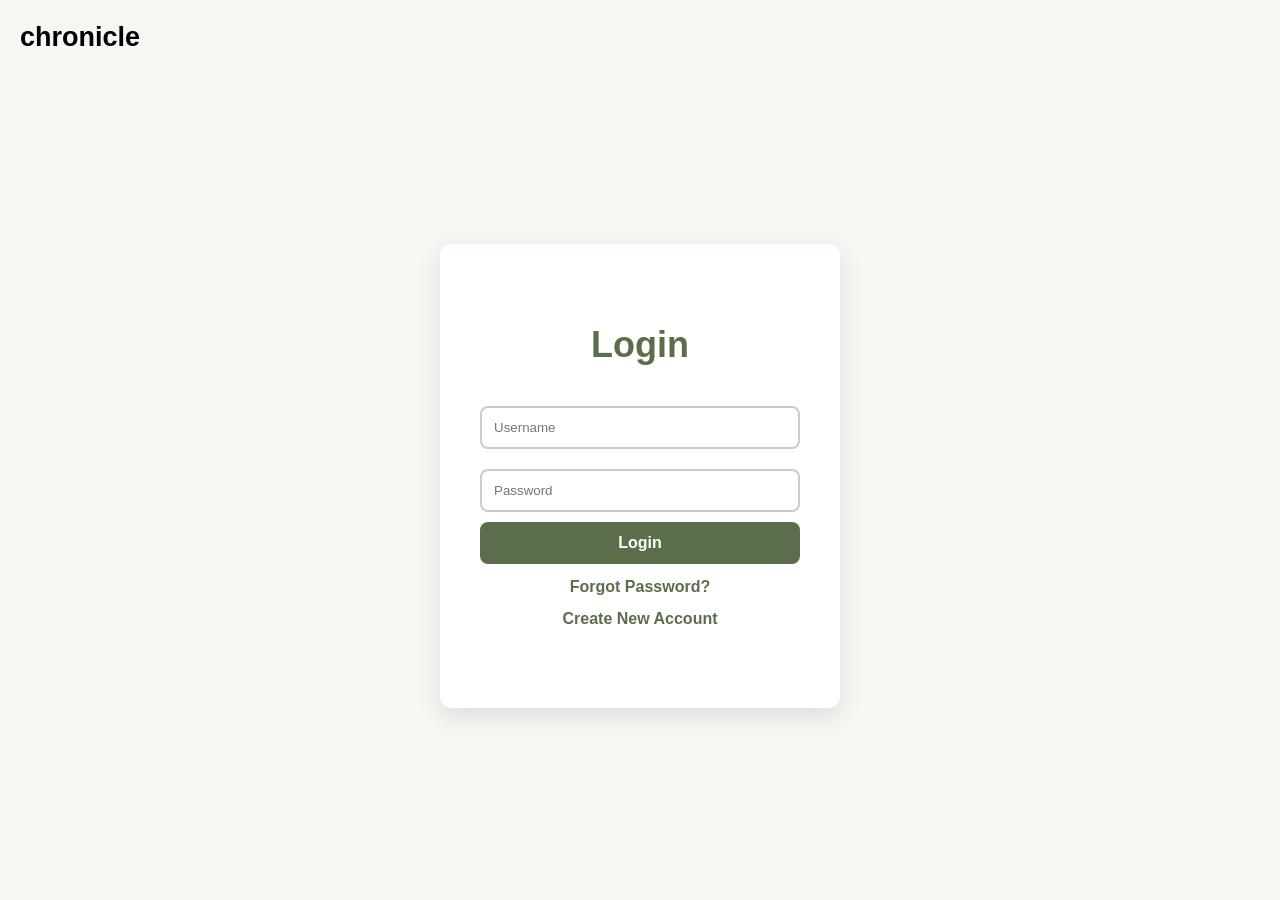
<file: pages/index.html>
<!doctype html>
<html lang="en">
  <head>
    <meta charset="UTF-8" />
    <meta name="viewport" content="width=device-width, initial-scale=1.0" />
    <link rel="stylesheet" href="../css/login.css" />
  </head>
  <body>
    <header>
      <h2>chronicle</h2>
    </header>
    <main>
      <div class="container">
        <h2>Login</h2>
        <form id="loginForm">
          <input type="text" id="username" placeholder="Username" required />
          <input
            type="password"
            id="password"
            placeholder="Password"
            required
          />
          <button type="submit">Login</button>
        </form>
        <a href="forgot_password.html">Forgot Password?</a>
        <a href="signup.html">Create New Account</a>
      </div>
    </main>
    <script src="../js/login.js"></script>
  </body>
</html>
</file>
<file: css/login.css>
* {
  box-sizing: border-box;
}

body {
  margin: 0;
  background: rgb(246, 246, 242);
  font-family: Arial, sans-serif;
}

header {
  margin-left: 20px;
  font-size: 18px;
}

main {
  width: 100%;
  min-height: calc(100vh - 100px);
  display: flex;
  justify-content: center;
  align-items: center;
}

.container {
  background: white;
  padding: 80px 40px 80px 40px;
  border-radius: 12px;
  width: 400px;
  text-align: center;
  box-shadow: 0 8px 25px rgba(0, 0, 0, 0.1);
}
.container h2 {
  margin-top: 0;
  margin-bottom: 30px;
  font-size: 36px;
  color: rgb(91, 109, 74);
}
input {
  width: 100%;
  padding: 12px;
  margin: 10px 0;
  border: 2px solid #ccc;
  border-radius: 8px;
  transition: border 0.3s;
}
input:focus {
  border-color: #e9eccd;
  outline: none;
  box-shadow: 0 0 8px rgb(85, 84, 52);
}

button {
  width: 100%;
  padding: 12px;
  border: none;
  border-radius: 8px;
  background: rgb(91, 109, 74);
  color: white;
  font-size: 16px;
  font-weight: bold;
  cursor: pointer;
  transition: 0.3s;
}

a {
  padding: 4px 0px 0px 0px;
  display: block;
  margin-top: 10px;
  text-decoration: none;
  color: rgb(91, 109, 74);
  font-weight: bold;
  font-size: 16px;
}
</file>
